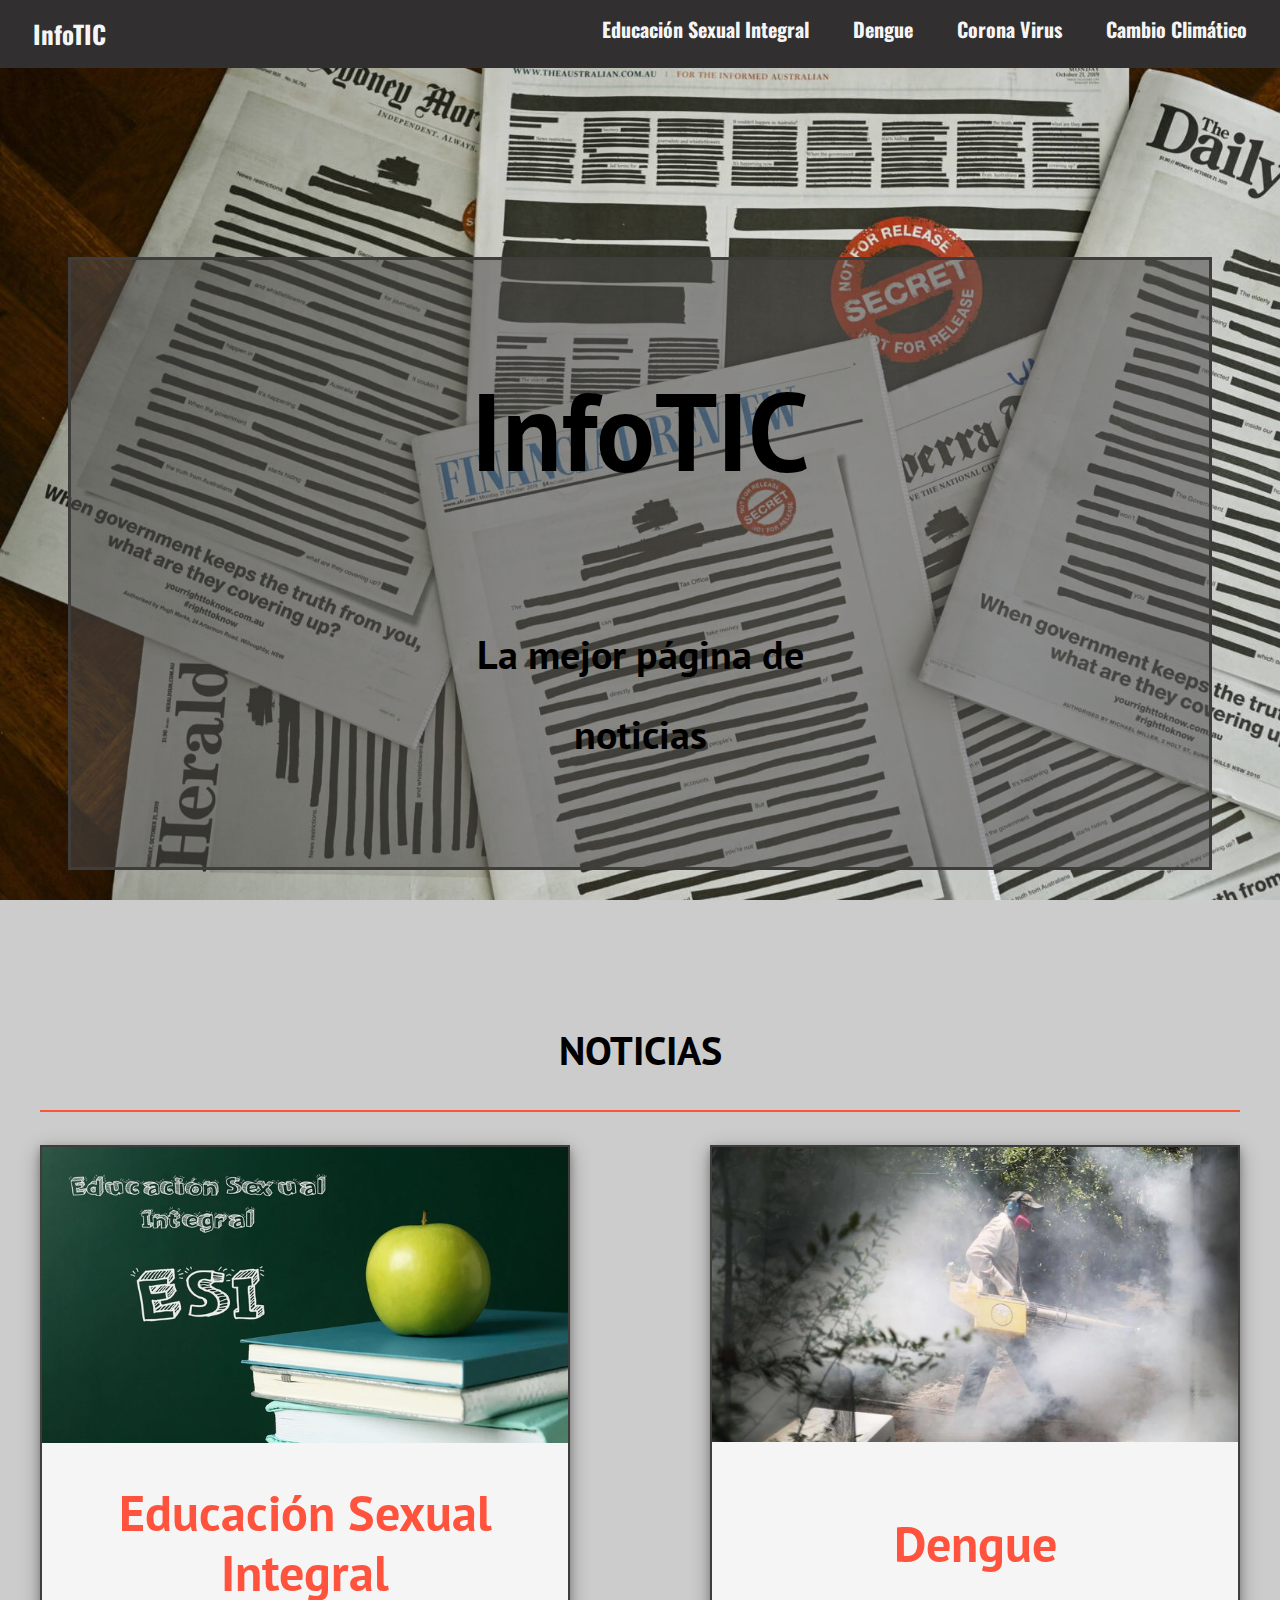
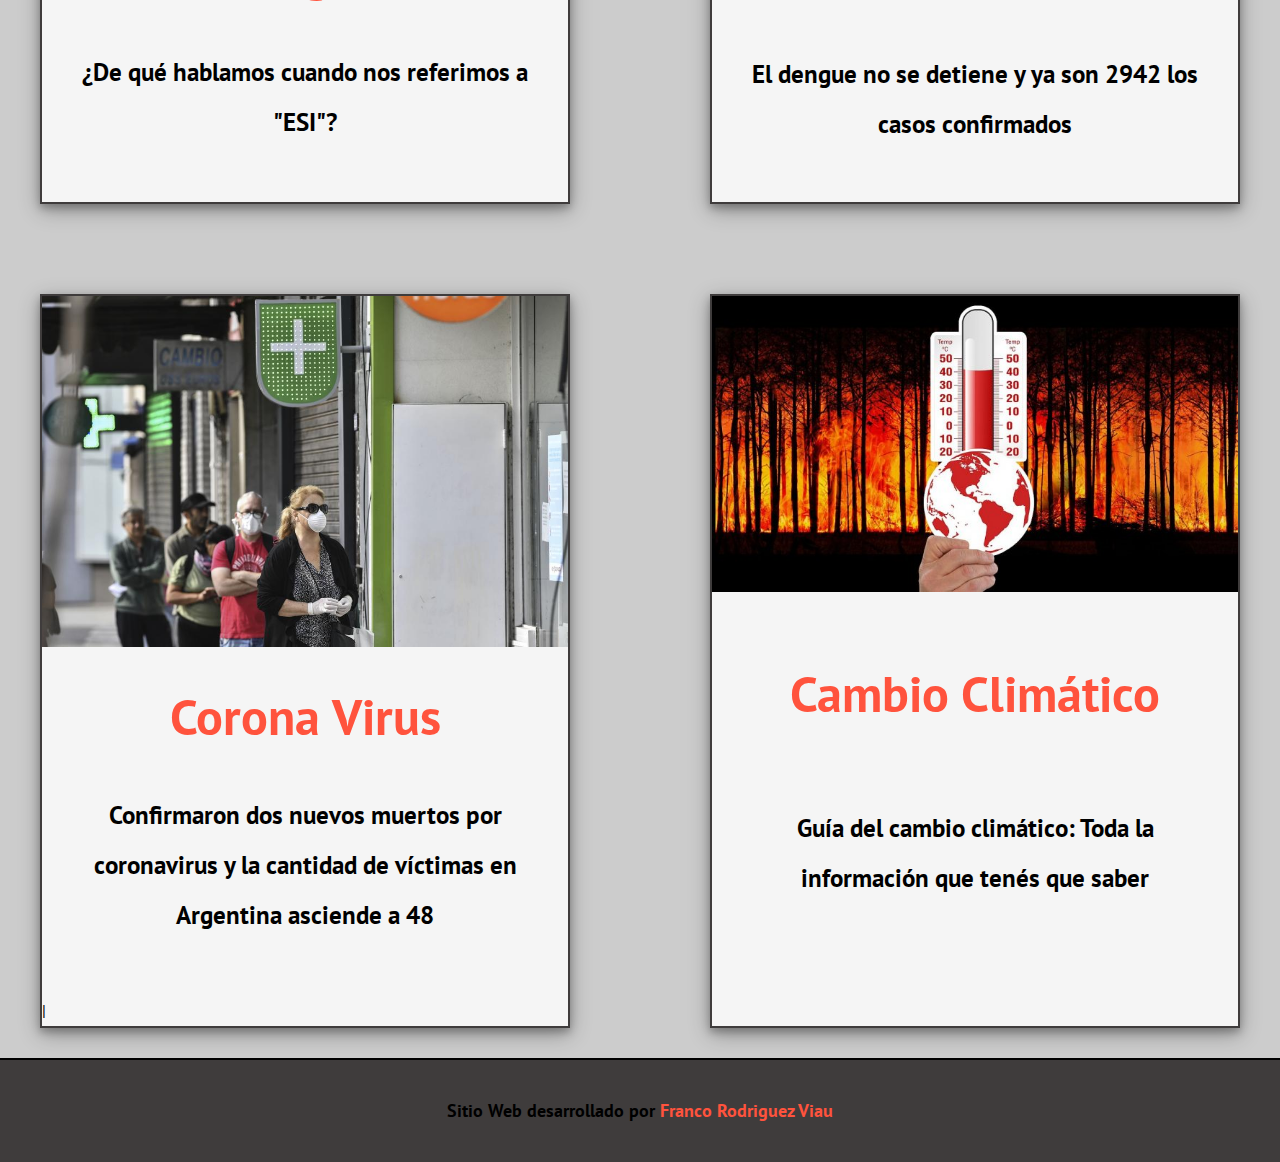
<file: index.html>
<!DOCTYPE html>
<html lang="en">
<head>
    <meta charset="UTF-8">
    <meta name="viewport" content="width=device-width, initial-scale=1.0">
    <title>InfoTIC</title>

    <link rel="stylesheet" href="css/normalize.css">
    <link rel="stylesheet" href="css/styles.css">
    <link href="https://fonts.googleapis.com/css2?family=PT+Sans:wght@400;700&display=swap" rel="stylesheet">
    <link href="https://fonts.googleapis.com/css2?family=Oswald:wght@300;400;700&display=swap" rel="stylesheet">
</head>
<body class = "color-gris">
    <header class="index-header">
        <nav class="barra">
            <div class="nombre">
                <a href="index.html">InfoTIC</a>
            </div>
            <div class="internas-nav">
                <a href="esi.html">Educación Sexual Integral</a>
                <a href="dengue.html">Dengue</a>
                <a href="corona.html">Corona Virus</a>
                <a href="cambioclima.html">Cambio Climático</a>
            </div>
        </nav>
        <div class = "infotic-header">
            <h1>InfoTIC</h1>
            <h2 id = "texto-header">La mejor página de noticias</h2>
        </div>
    </header>




    <main id="noticias" class = "seccion contenedor">
        <h2 id= "titulo-index">Noticias</h2>
        <div class="grid-noticias">
            <aside class="noticia-index">
                <a href="esi.html"><img src="img/esi.jpg" alt="Imagen ESI"></a>
                <div class="flex-noticia-index">
                    <h3 class = "titulo-noticia">Educación Sexual Integral</h3>
                    <h4 class = "subtitulo-noticia">¿De qué hablamos cuando nos referimos a "ESI"?</h4>
                </div>
            </aside>
            <aside class="noticia-index">
                <a href="dengue.html"><img src="img/dengue.jpg" alt="Imagen Dengue"></a>
                <div class="flex-noticia-index">
                    <br>
                    <h3 class = "titulo-noticia">Dengue</h3>
                    <br>
                    <h4 class = "subtitulo-noticia">El dengue no se detiene y ya son 2942 los casos confirmados</h4>
                </div>
            </aside>
            <aside class="noticia-index">
                <a href="corona.html"><img src="img/corona.jpg" alt="Imagen Corona Virus"></a>
                <div class="flex-noticia-index">
                    <h3 class = "titulo-noticia">Corona Virus</h3>
                    <h4 class = "subtitulo-noticia">Confirmaron dos nuevos muertos por coronavirus y la cantidad de víctimas en Argentina asciende a 48</h4>
                </div>|
            </aside>
            <aside class="noticia-index">
                <a href="cambioclima.html"><img src="img/cambioclima.jpg" alt="Imagen Cambio Climatico"></a>
                <div class="flex-noticia-index">
                    <br>
                    <h3 class = "item titulo-noticia">Cambio Climático</h3>
                    <br><br>
                    <h4 class = " item subtitulo-noticia">Guía del cambio climático: Toda la información que tenés que saber</h4>
                </div>
            </aside>
        </div>
    </main>



    <footer>
        <p>Sitio Web desarrollado por <span>Franco Rodriguez Viau</span></p>
    </footer>
</body>
</html>
</file>
<file: css/styles.css>
/*  GLOBALES  */
:root{
    --blanco: #F5F5F5;
    --rojo: #FF533D;
    --leather: #AB987A;
    --oscuro: rgb(63, 60, 60);
    --gris: #CCC;
    }
html {
    box-sizing: border-box;
    font-size: 62.5%; /** Reset para REMS - 62.5% = 10px de 16px **/
}
*, *:before, *:after {
    box-sizing: inherit;
}
body{
    font-family: 'PT Sans', sans-serif;
    font-size: 1.6rem;
    line-height: 2;
}
img{
    max-width: 100% ;
}
p{
    font-size: 1.8rem;
}
h1 {
    font-size: 3.8rem;
}
h2 {
    font-size: 3.4rem;
}
h3 {
    font-size: 3rem;
}
h4 {
    font-size: 2.6rem;
}

.contenedor{
    width: 95%;
    max-width: 120rem;
    margin: 0 auto;
}
.seccion {
    margin-top: 2rem;
    margin-bottom: 2rem;
}
a{
    text-decoration: none;
    color: var(--oscuro)
}

/*  INDEX  */
.color-gris{
    background-color: var(--gris);
}
.index-header {
    margin-top: 5.7rem;
    min-height: 60rem;
    background-image: url(../img/imagen-header.jpg);
    background-size: cover;
    height: 100vh;
    background-attachment: fixed;
    text-align: center;
    display: flex;
    flex-direction: column;
    align-items: center;
}
.infotic-header{
    background-color: rgba(75, 73, 73, 0.548);
    margin: 20rem;
    padding: 6rem 40rem;
    font-weight: 700;
    font-size: 4rem;
    border: 3px solid var(--oscuro);
}
.infotic-header h1{
    margin-top: 0;
    font-size: 11rem;
}
#texto-header{  
    font-size: 4rem;
}
.barra{
    position: fixed;
    top: 0;
    right: 0;
    left: 0;
    z-index: 1;
    display: flex;
    justify-content: space-between;
    background-color: rgb(49, 47, 47);
    padding: 0.9rem 1.3rem;
}
.barra a{
    color: var(--blanco);
    font-size: 2rem;
    font-weight: 700;
    padding: 1.8rem 2rem;
    font-family: 'Oswald', sans-serif;
    border-bottom: 4px solid transparent;
}
.barra a:hover{
    background-color: var(--oscuro);
    transition: background-color .2s ease-in-out;
    color: var(--rojo);
    transition: color .2s ease-in-out;
    border-bottom: 4px solid var(--rojo);
}
.nombre a{
    font-size: 2.5rem;
}
/*  SECCION NOTICIAS  */

#titulo-index{
    text-align: center;
    font-size: 4rem;
    font-weight: bold;
    text-transform: uppercase;
    padding: 2rem 0;
    border-bottom: 2px solid var(--rojo);
}
.grid-noticias{
    display: grid;
    grid-template-columns: repeat(2,1fr);
    column-gap: 14rem;
    row-gap: 9rem;

}
.noticia-index{
    border: 2px solid var(--oscuro);
    background-color: var(--blanco);
    box-shadow: 0 4px 8px 0 rgba(0, 0, 0, 0.26), 0 6px 20px 0 rgba(0, 0, 0, 0.308);
}
.noticia-index:hover{
    transform: scale(1.07);
    transition: all .3s ease-in-out;
}
.flex-noticia-index{
    display: flex;
    flex-direction: column;
    justify-content: flex-end;
    padding: 2rem;
}
.flex-noticia h3,
.flex-noticia h4{
    margin: 0;
}
.flex-noticia h3{
    font-size: 4rem;
}
.item{
    margin: 0.5rem;
}
.titulo-noticia{
    color: var(--rojo);
    font-weight: 700;
    font-size: 5rem;
    text-align: center;
    margin: 1rem;
    line-height: 6rem;
}
.subtitulo-noticia{
    text-align: center;
    font-weight: 700;
    font-size: 2.5rem;
}
.boton{
    text-decoration: none;
    color: var(--blanco);
    display: block;
    background-color: var(--rojo);
    padding: 1.5rem 1.2rem;
    text-align: center;
    font-weight: bold;
    border: 3px solid var(--oscuro);
}
.boton:hover{
    color: var(--rojo);
    background-color: var(--oscuro);
    transform: scale(1.05);
    transition: color .2s ease-in-out;
    transition: background-color .2s ease-in-out;
    transition: transform .2s ease-in-out;
}


/*  INTERNAS  */
.noticia-interna{
    margin-top: 5.7rem;
}
.flex-noticia{
    display: flex;
    justify-content: space-between;
    flex-direction: row;
}
.flex-item1{
    flex: 0 0 calc(65% - 1rem);
}
.flex-item2{
    flex: 0 0 calc(35% - 1rem);
}
.testimonial{
    background-color: var(--gris);
    padding: 3rem;
    border-radius: 20px;
    box-shadow: 3px 3px var(--oscuro);
    margin-top: 0;
}
.testimonial p{
    line-height: 3rem;
}
.imagen-interna{
    width: 72rem;
    box-shadow: 2px 2px;
    border-radius: 2px;
    box-shadow: 0 4px 8px 0 rgba(0, 0, 0, 0.26), 0 6px 20px 0 rgba(0, 0, 0, 0.308);
    margin-bottom: 3rem;
}
.texto-noticia{
    font-family: 'Roboto', sans-serif;
    line-height: 3rem;
    padding: 0 1.2rem;
}
.texto-noticia p{
    font-size: 2rem;
}
.texto-noticia h3{
    line-height: 5rem;
}
.fa-quote-left{
    color: var(--rojo);
    font-size: 3.3rem;
    text-shadow: 2px 2px black;
}
.mas-noticias h4{
    text-align: center;
    font-size: 3rem;
    padding-bottom: 2.1rem;
    border-bottom: 2px solid var(--rojo);
    margin-bottom: 3rem;
}
.mas-noticias-noticia{
    font-family: 'Roboto', sans-serif;
    background-color: var(--gris);
    border: 2px solid var(--oscuro);
    margin-bottom: 3rem;
    border-radius: 10px;
    line-height: 1.4;
}
.mas-noticias-noticia:last-of-type{
    margin-bottom: 0;
}
.mas-noticias-noticia p{
    padding: 1rem;
    font-weight: bold;
}
.mas-noticias-noticia:hover{
    transform: scale(1.05);
    color: var(--rojo);
    background-color: var(--oscuro);
    border: 3px solid var(--rojo);
    transition: all .2s ease-in-out;
}
.fecha{
    text-align: center;
    color: var(--oscuro);
    font-weight: 700;
    margin-top: 0;
    margin-bottom: 2.5rem;
    font-size: 2.2rem;
}
/*  FOOTER  */
footer{
    background-color: var(--oscuro);
    margin-top: 3rem;
    padding: 1.5rem 0;
    color: black;
    font-weight: bold;
    text-align: center;
    font-size: 2.2rem;
    border-top: 2px solid black;
}
footer span{
    color: var(--rojo);
}
</file>
